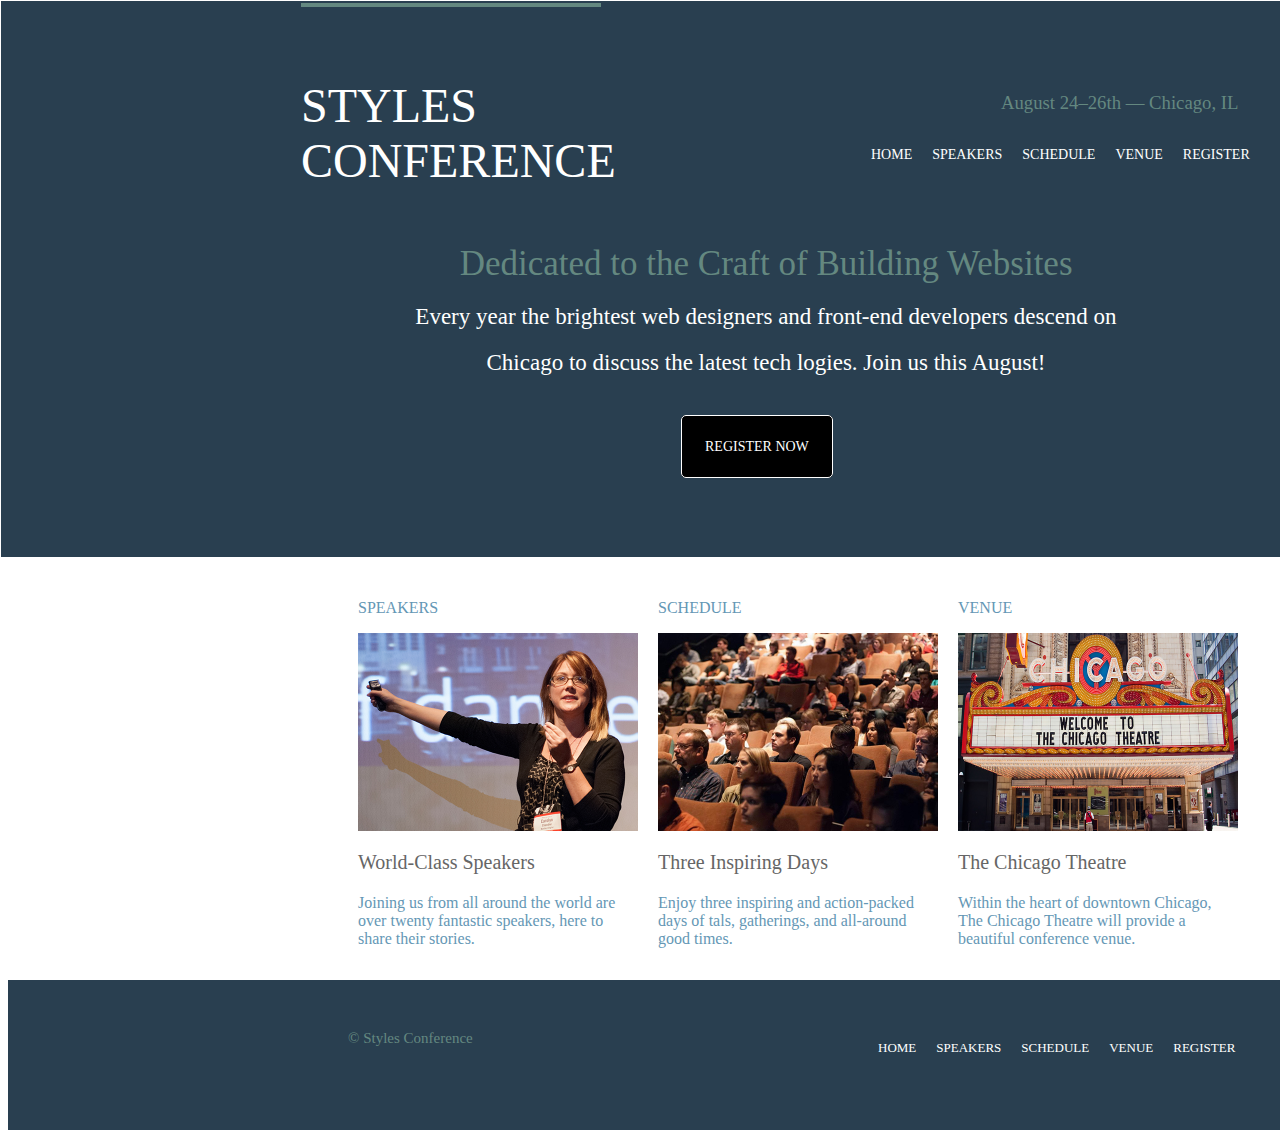
<file: index.html>
<html lang="en">

<head>
    <meta charset="UTF-8">
    <title>Styles Conference!</title>
    <link rel="stylesheet" href="style.css">
</head>

<body>
    <section class="section1">
        <hr>

        <a href="index.html" class="a1"
            style="font-size: 48px;font-weight: 100;font-family: inherit;">STYLES<br>CONFERENCE</a>
        <h3 style="color: 648880;font-weight: lighter;position: relative;left: 1000px;bottom: 50px;">August 24–26th —
            Chicago, IL</h3>

        <nav style="position: relative;left: 520px;bottom: 110px;font-size: 14px;">
            <ul style="list-style-type:none;">
                <li>
                    <a href="index.html" class="a1">HOME </a>
                </li>
                <li>
                    <a href="Speakers.html" class="a1">SPEAKERS</a>
                </li>
                <li>
                    <a href="Schedule.html" class="a1">SCHEDULE</a>
                </li>
                <li>
                    <a href="Venue.html" class="a1">VENUE</a>
                </li>
                <li>
                    <a href="Register.html" class="a1">REGISTER</a>
                </li>
            </ul>
        </nav>

        <header>
            <p style="position: relative;left: 20px;font-size: 35px;color: 648880;top: 25px;">Dedicated to the Craft of
                Building Websites</p>
            <p style="text-align: center;color: white;font-size: 23px;line-height: 2;">Every year the brightest web
                designers and front-end developers descend on<br>Chicago to discuss the latest tech logies. Join us this
                August!</p>
        </header>

        <a href="Register.html" class="a2">REGISTER NOW</a>

    </section>


    <section class="section2">
        <ul style="list-style-type:none;">
            <li>
                <div>
                    <p>SPEAKERS</p>
                    <a href="Speakers.html" class="a3">
                    <img src="speakers.jpg" alt="SPEAKERS" style="width: 280;height: 198;">
                    <p style="font-size: 20px;">World-Class Speakers</p>
                </a>
                    <p>Joining us from all around the world are<br>over twenty fantastic speakers, here to<br>share
                        their
                        stories.
                    </p>
                </div>
            </li>

            <li>
                <div>
                    <p>SCHEDULE</p>
                    <a href="Schedule.html" class="a3">
                    <img src="schedule.jpg" alt="SCHEDULE" style="width: 280;height: 198;">
                    <p style="font-size: 20px;">Three Inspiring Days</p>
                    </a>
                    <p>Enjoy three inspiring and action-packed<br>days of tals, gatherings, and all-around<br>good
                        times.
                    </p>
                </div>
            </li>

            <li>
                <div>
                    <p>VENUE</p>
                    <a href=" Venue.html" class="a3">
                        <img src=" venue.jpg" alt="VENUE" style="width: 280;height: 198;">
                        <p style="font-size: 20px;">The Chicago Theatre</p>
                    </a>
                    <p>Within the heart of downtown Chicago,<br>The Chicago Theatre will provide a<br>beautiful
                        conference venue.
                    </p>
                </div>
            </li>
        </ul>
    </section>

    <section class="section3">
        <footer style="color: 648880;position: relative;top: 50px;right: 600px;font-size: 15px;">
            © Styles Conference
        </footer>

        <nav style="position: relative;left: 520px;bottom: 45px; font-size: 13px;font-weight: 100;">
            <ul style="list-style-type:none;">
                <li>
                    <a href="index.html" class="a1">HOME </a>
                </li>
                <li>
                    <a href=" Speakers.html" class="a1">SPEAKERS</a>
                </li>
                <li>
                    <a href=" Schedule.html" class="a1">SCHEDULE</a>
                </li>
                <li>
                    <a href=" Venue.html" class="a1">VENUE</a>
                </li>
                <li>
                    <a href=" Register.html" class="a1">REGISTER</a>
                </li>
            </ul>
        </nav>
    </section>
</body>

</html>
</file>
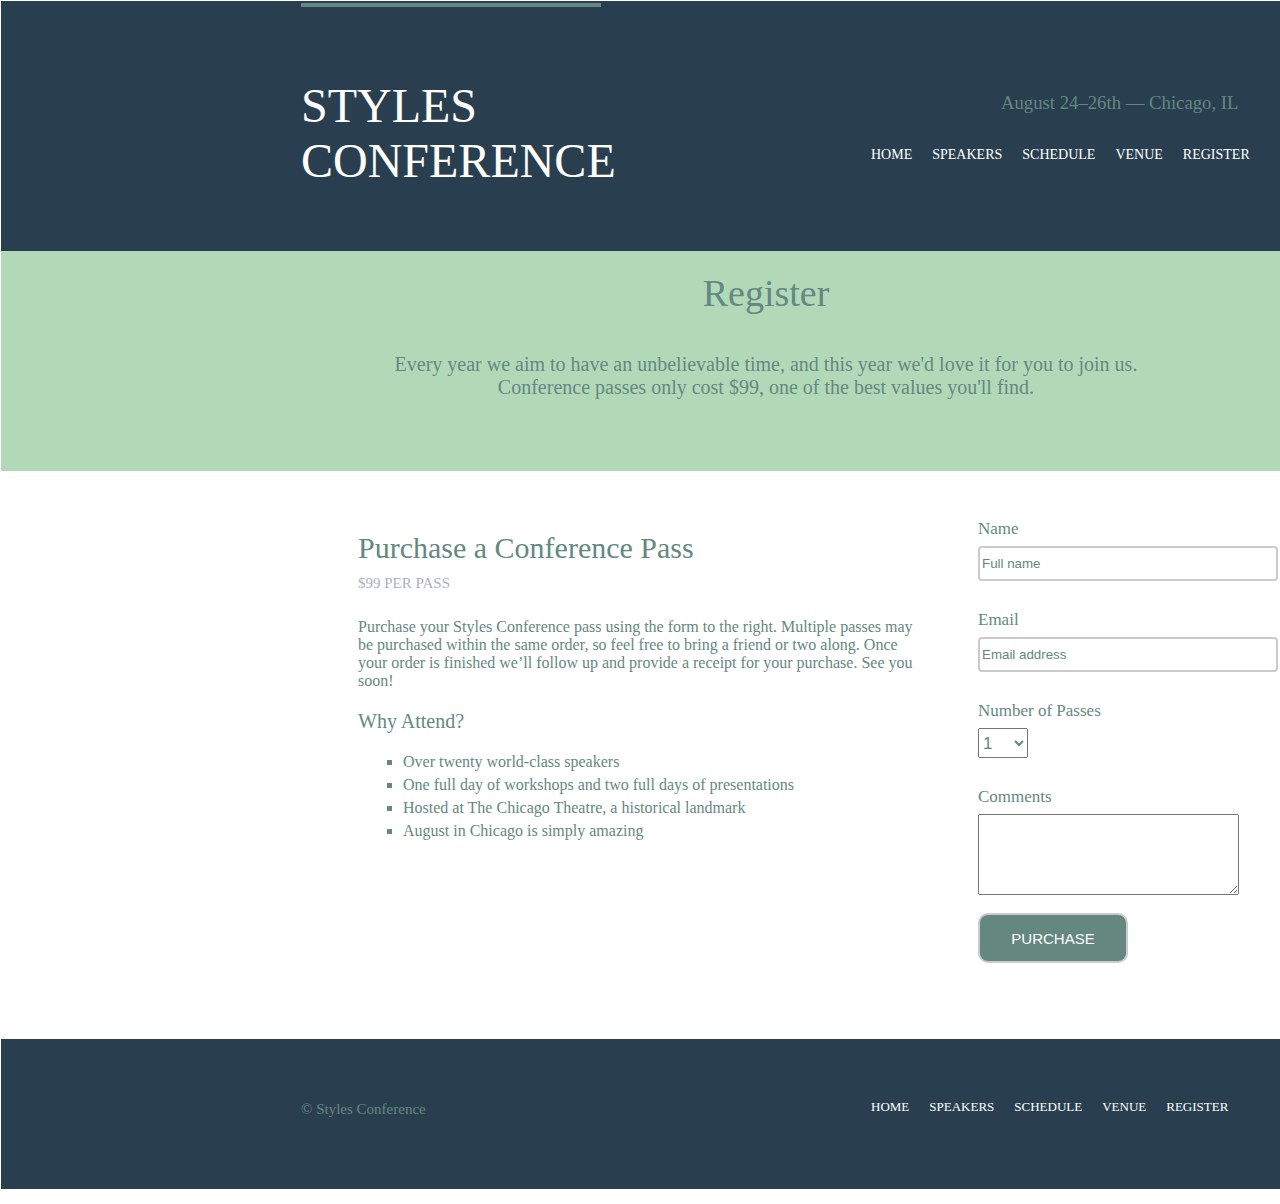
<file: Register.html>
<html lang="en">
<head>
    <meta charset="UTF-8">    
    <title>Styles Conference!</title>
    <link rel="stylesheet" href="style.css">
</head>
<body>
    <section class="section1" style="height: 250px;">
        <hr>

        <a href="index.html" class="a1"
            style="font-size: 48px;font-weight: 100;font-family: inherit;">STYLES<br>CONFERENCE</a>
        <h3 style="color: 648880;font-weight: lighter;position: relative;left: 1000px;bottom: 50px;">August 24–26th —
            Chicago, IL</h3>

        <nav style="position: relative;left: 520px;bottom: 110px;font-size: 14px;">
            <ul style="list-style-type:none;">
                <li>
                    <a href="index.html" class="a1">HOME </a>
                </li>
                <li>
                    <a href=" Speakers.html" class="a1">SPEAKERS</a>
                </li>
                <li>
                    <a href=" Schedule.html" class="a1">SCHEDULE</a>
                </li>
                <li>
                    <a href=" Venue.html" class="a1">VENUE</a>
                </li>
                <li>
                    <a href=" Register.html" class="a1">REGISTER</a>
                </li>
            </ul>
        </nav>

    </section>

    <section class="section2b">
        <header>
            <p style="font-size: 38px;">Register</p>
            <p style="font-size: 20px;">Every year we aim to have an unbelievable time, and this year we'd love it for you to join us.<br>Conference passes only cost $99, one of the best values you'll find.</p>
        </header>
    </section>

        <section style="font-family: 'Lato';position: relative;left: 350px;color: 648880;font-weight: 100;bottom: 25px;height: 500px;">
            <p style="font-size: 30px;position: relative; top: 10px;">Purchase a Conference Pass</p>
            <p style="font-size: 15px;font-weight: 500;color: A9B2C0;position: relative;bottom: 10px;">$99 PER PASS</p>
            <p>Purchase your Styles Conference pass using the form to the right. Multiple passes may<br>be purchased within the same order, so feel free to bring a friend or two along. Once<br>your order is finished we’ll follow up and provide a receipt for your purchase. See you<br>soon!</p>
        <p style="font-size: 20px;" >Why Attend?</p>
        <ul style="list-style: square;">
            <li style="float: none;margin: 5px;">Over twenty world-class speakers</li>
            <li style="float: none;margin: 5px;">One full day of workshops and two full days of presentations</li>
            <li style="float: none;margin: 5px;">Hosted at The Chicago Theatre, a historical landmark</li>
            <li style="float: none;margin: 5px;">August in Chicago is simply amazing</li>
        </ul>

        <div style="position: relative; left: 620px;bottom: 330px;">
            <form>
                <label>Name</label>
                <br>
                <input type="text" placeholder="Full name" required>
                <br><br><br>
                <label>Email</label>
                <br>
                <input type="email" placeholder="Email address" required>
                <br><br><br>
                <label>Number of Passes</label>
                <br>
                <select>
                    <option>1</option>
                    <option>2</option>
                    <option>3</option>
                    <option>4</option>
                    <option>5</option>
                </select>
                <br><br><br>
                <label>Comments</label>
                <br>
                <textarea cols="30" rows="5"></textarea>
                <br><br>
                <input type="submit" value="PURCHASE" class="input1">
            </form>
        </div>
        </section>




    <section class="section3" style="position: relative;right: 7px; bottom: 7px;">
        
        <footer style="color: 648880;position: relative;top: 62px;left: 300px;font-size: 15px;">
            © Styles Conference
        </footer>

        <nav style="position: relative;left: 520px;bottom: 45px; font-size: 13px;font-weight: 100;">
            <ul style="list-style-type:none;">
                <li>
                    <a href="index.html" class="a1">HOME </a>
                </li>
                <li>
                    <a href=" Speakers.html" class="a1">SPEAKERS</a>
                </li>
                <li>
                    <a href=" Schedule.html" class="a1">SCHEDULE</a>
                </li>
                <li>
                    <a href=" Venue.html" class="a1">VENUE</a>
                </li>
                <li>
                    <a href=" Register.html" class="a1">REGISTER</a>
                </li>
            </ul>
        </nav>
    </section>
</body>
</html>
</file>
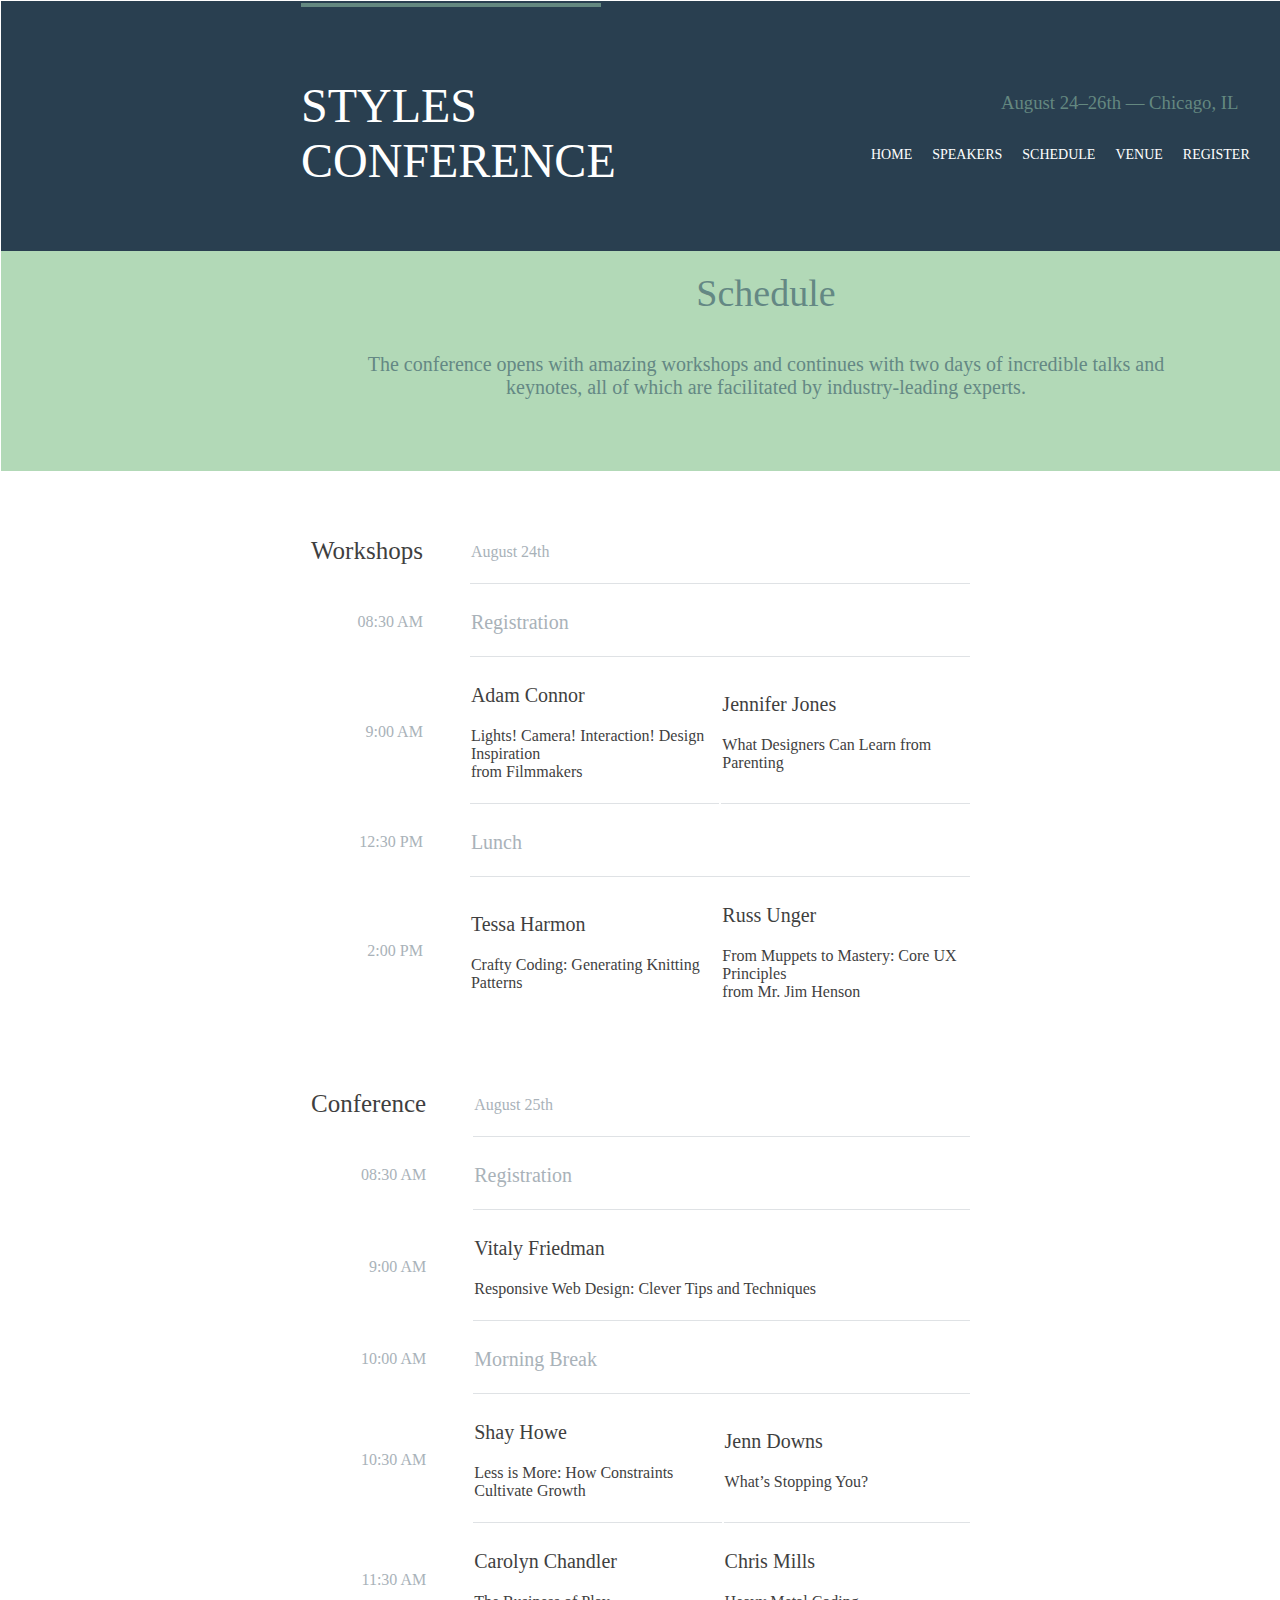
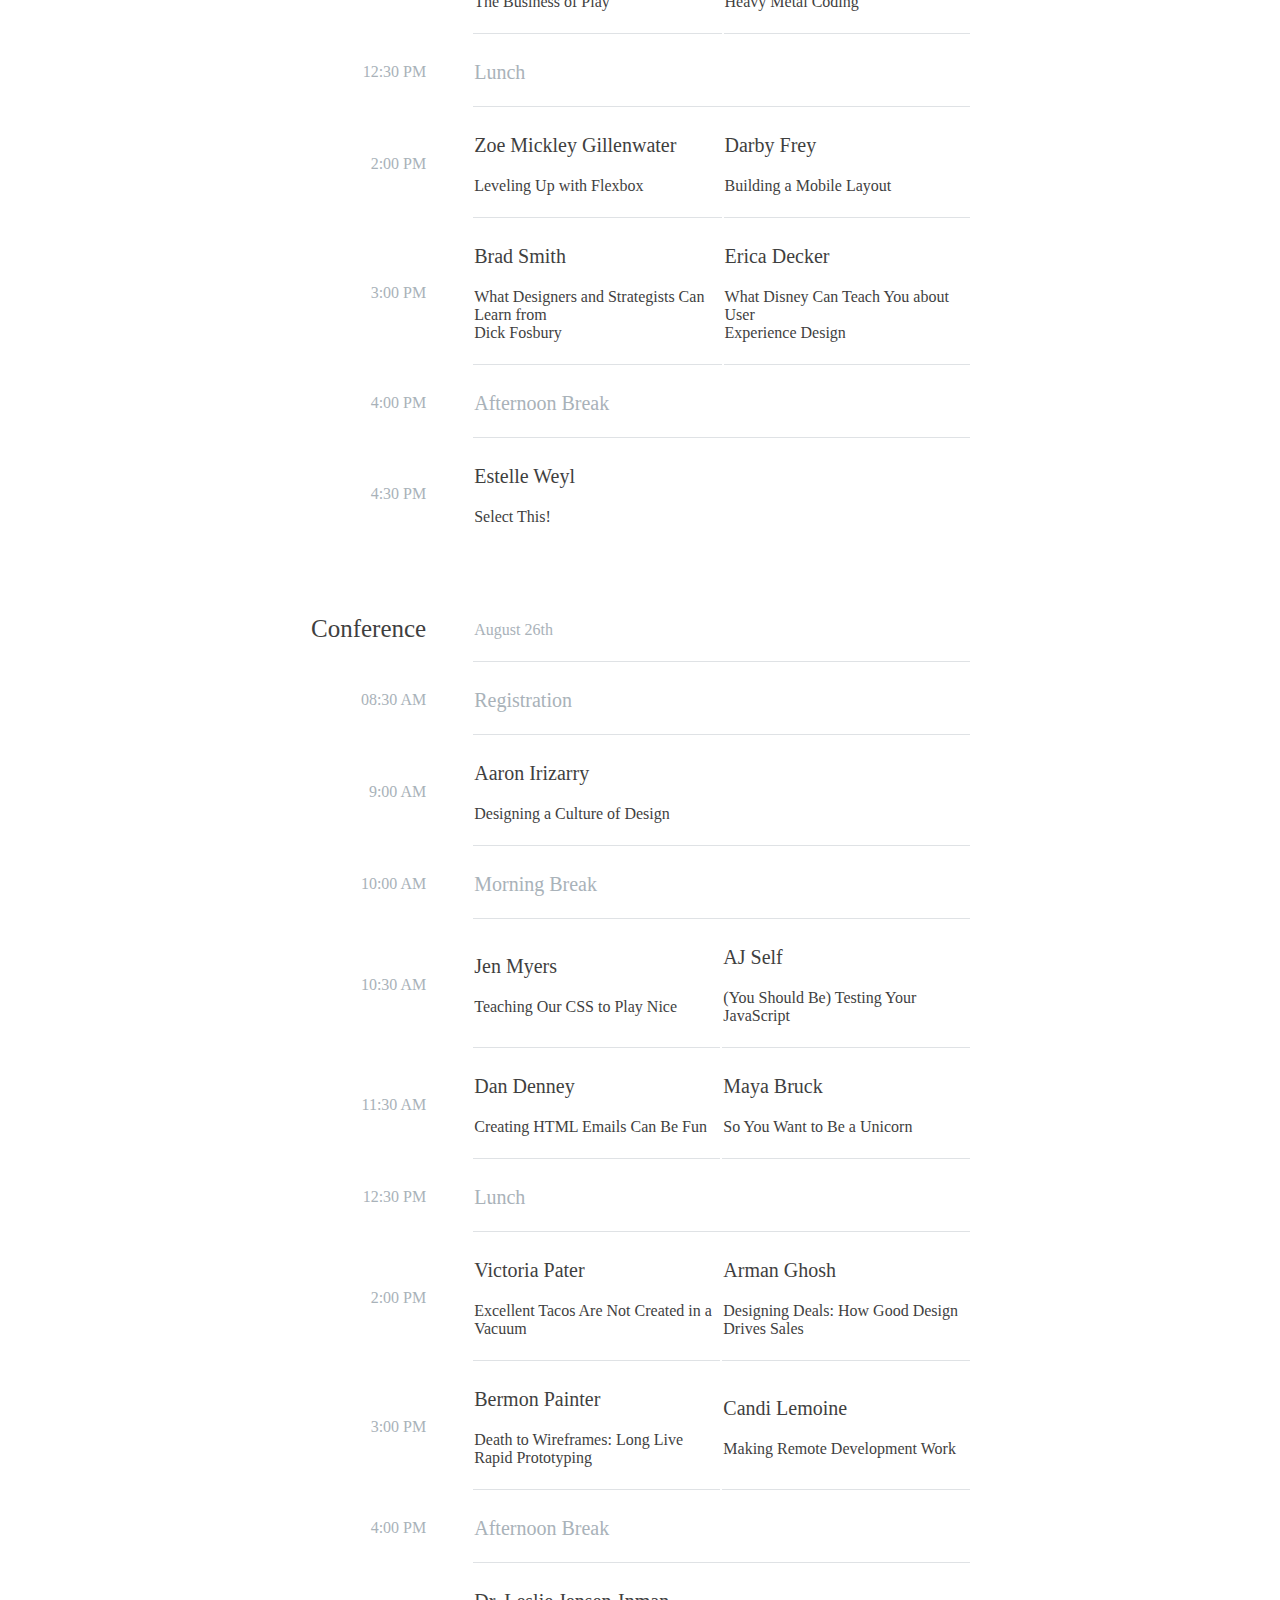
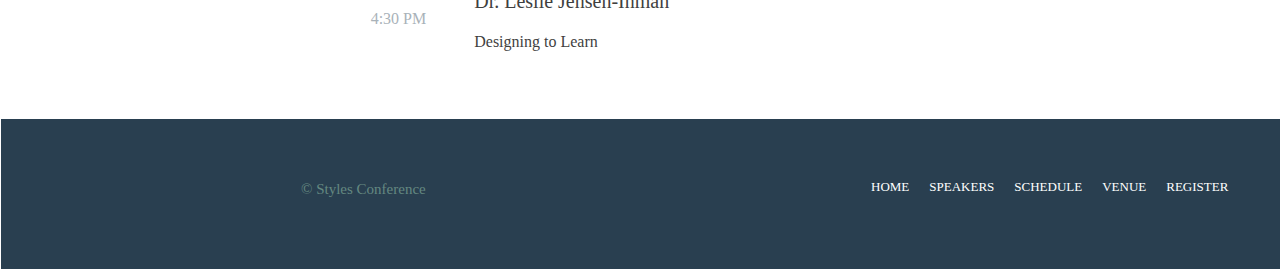
<file: Schedule.html>
<html lang="en">

<head>
    <meta charset="UTF-8">
    <title>Styles Conference!</title>
    <link rel="stylesheet" href="style.css">
</head>

<body>

    <section class="section1" style="height: 250px;">
        <hr>

        <a href="index.html" class="a1"
            style="font-size: 48px;font-weight: 100;font-family: inherit;">STYLES<br>CONFERENCE</a>
        <h3 style="color: 648880;font-weight: lighter;position: relative;left: 1000px;bottom: 50px;">August 24–26th —
            Chicago, IL</h3>

        <nav style="position: relative;left: 520px;bottom: 110px;font-size: 14px;">
            <ul style="list-style-type:none;">
                <li>
                    <a href="index.html" class="a1">HOME </a>
                </li>
                <li>
                    <a href=" Speakers.html" class="a1">SPEAKERS</a>
                </li>
                <li>
                    <a href=" Schedule.html" class="a1">SCHEDULE</a>
                </li>
                <li>
                    <a href=" Venue.html" class="a1">VENUE</a>
                </li>
                <li>
                    <a href=" Register.html" class="a1">REGISTER</a>
                </li>
            </ul>
        </nav>


    </section>

    <section class="section2b">
        <header>
            <p style="font-size: 38px;">Schedule</p>
            <p style="font-size: 20px;">The conference opens with amazing workshops and continues with two days of
                incredible talks and<br>keynotes, all of which are facilitated by industry-leading experts.</p>
        </header>
    </section>





    <section style="padding-left: 300px;padding-right: 300px;">
        <table style="color: #a9b2b9;  width: 100%; margin-bottom: 44px;">

            <tr>
                <th style="font-weight: 100;font-size: 25px;color:#3f3f3f;" scope="col">Workshops</th>
                <td colspan="2">August 24th</td>


            </tr>


            <tr>
                <th>08:30 AM</th>

                <td colspan="2">
                    <p style="font-size: 20px;">Registration</p>
                </td>

            </tr>


            <tr>

                <th>9:00 AM</th>
                <td>
                    <a href=" Speakers.html#a" >
                        <p style="font-size: 20px;">Adam Connor</p>
                    </a>
                    <a href="">
                        <p>Lights! Camera! Interaction! Design Inspiration<br>from Filmmakers</p>
                    </a>
                </td>

                <td>
                    <a href="">
                        <p style="font-size: 20px;">Jennifer Jones</p>
                    </a>
                    <a href="">
                        <p>What Designers Can Learn from Parenting</p>
                    </a>
                </td>



            </tr>


            <tr>
                <th>12:30 PM</th>

                <td colspan="2">
                    <p style="font-size: 20px;"> Lunch</p>
                </td>

            </tr>


            <tr>
                <th>2:00 PM</th>
                <td style="border-bottom: none;">
                    <a href="">
                        <p style="font-size: 20px;"> Tessa Harmon</p>
                    </a>
                    <a href="">
                        <p>Crafty Coding: Generating Knitting Patterns</p>
                    </a>
                </td>

                <td style="border-bottom: none;">
                    <a href="">
                        <p style="font-size: 20px;">Russ Unger</p>
                    </a>
                    <a href="">
                        <p>From Muppets to Mastery: Core UX Principles<br>from Mr. Jim Henson</p>
                    </a>
                </td>

            </tr>

        </table>









        <table style="color: #a9b2b9;  width: 100%; margin-bottom: 44px;">

            <tr>
                <th style="font-weight: 100;font-size: 25px;color:#3f3f3f;" scope="col">Conference</th>
                <td colspan="2">August 25th</td>

            </tr>

            <tr>
                <th>08:30 AM</th>

                <td colspan="2">
                    <p style="font-size: 20px;">Registration</p>
                </td>

            </tr>


            <tr>

                <th>9:00 AM</th>
                <td colspan="2">
                    <a href="">
                        <p style="font-size: 20px;">Vitaly Friedman </p>
                    </a>
                    <a href="">
                        <p>Responsive Web Design: Clever Tips and Techniques</p>
                    </a>
                </td>

            </tr>

            <tr>
                <th>10:00 AM</th>
                
                <td colspan="2">
                    <p style="font-size: 20px;">Morning Break</p> 
                 </td>
            </tr>


            <tr>
                <th>10:30 AM</th>
                <td >
                    <a href="">
                        <p style="font-size: 20px;">Shay Howe</p>
                    </a>
                    <a href="">
                        <p>Less is More: How Constraints Cultivate Growth</p>
                    </a>
                </td>

                <td>
                    <a href="">
                        <p style="font-size: 20px;">Jenn Downs</p>
                    </a>
                    <a href="">
                        <p>What’s Stopping You?</p>
                    </a>
                </td>

            </tr>




            <tr>
                <th>11:30 AM</th>
                <td>
                    <a href="">
                        <p style="font-size: 20px;">Carolyn Chandler</p>
                    </a>
                    <a href="">
                        <p>The Business of Play</p>
                    </a>
                </td>

                <td >
                    <a href="">
                        <p style="font-size: 20px;">Chris Mills</p>
                    </a>
                    <a href="">
                        <p>Heavy Metal Coding</p>
                    </a>
                </td>

            </tr>



            <tr>
                <th>12:30 PM</th>

                <td colspan="2">
                    <p style="font-size: 20px;"> Lunch</p>
                </td>

            </tr>



            <tr>
                <th>2:00 PM</th>
                <td >
                    <a href="">
                        <p style="font-size: 20px;">Zoe Mickley Gillenwater</p>
                    </a>
                    <a href="">
                        <p>Leveling Up with Flexbox</p>
                    </a>
                </td>

                <td>
                    <a href="">
                        <p style="font-size: 20px;">Darby Frey</p>
                    </a>
                    <a href="">
                        <p>Building a Mobile Layout</p>
                    </a>
                </td>

            </tr>


            <tr>
                <th>3:00 PM</th>
                <td >
                    <a href="">
                        <p style="font-size: 20px;">Brad Smith</p>
                    </a>
                    <a href="">
                        <p>What Designers and Strategists Can Learn from<br>Dick Fosbury</p>
                    </a>
                </td>

                <td>
                    <a href="">
                        <p style="font-size: 20px;">Erica Decker</p>
                    </a>
                    <a href="">
                        <p>What Disney Can Teach You about User<br>Experience Design</p>
                    </a>
                </td>

            </tr>

            
            <tr>
                <th>4:00 PM</th>

                <td colspan="2">
                    <p style="font-size: 20px;"> Afternoon Break</p>
                </td>

            </tr>

            <tr>

                <th>4:30 PM</th>
                <td colspan="2" style="border-bottom: none;">
                    <a href="">
                        <p style="font-size: 20px;">Estelle Weyl</p>
                    </a>
                    <a href="">
                        <p>Select This!</p>
                    </a>
                </td>

            </tr>

        </table>




        <table style="color: #a9b2b9;  width: 100%; margin-bottom: 44px;">

            <tr>
                <th style="font-weight: 100;font-size: 25px;color:#3f3f3f;" scope="col">Conference</th>
                <td colspan="2">August 26th</td>

            </tr>

            <tr>
                <th>08:30 AM</th>

                <td colspan="2">
                    <p style="font-size: 20px;">Registration</p>
                </td>

            </tr>


            <tr>

                <th>9:00 AM</th>
                <td colspan="2">
                    <a href="">
                        <p style="font-size: 20px;">Aaron Irizarry</p>
                    </a>
                    <a href="">
                        <p>Designing a Culture of Design</p>
                    </a>
                </td>

            </tr>

            <tr>
                <th>10:00 AM</th>
                
                <td colspan="2">
                    <p style="font-size: 20px;">Morning Break</p> 
                 </td>
            </tr>


            <tr>
                <th>10:30 AM</th>
                <td >
                    <a href="">
                        <p style="font-size: 20px;">Jen Myers</p>
                    </a>
                    <a href="">
                        <p>Teaching Our CSS to Play Nice</p>
                    </a>
                </td>

                <td>
                    <a href="">
                        <p style="font-size: 20px;">AJ Self</p>
                    </a>
                    <a href="">
                        <p>(You Should Be) Testing Your JavaScript</p>
                    </a>
                </td>

            </tr>




            <tr>
                <th>11:30 AM</th>
                <td>
                    <a href="">
                        <p style="font-size: 20px;">Dan Denney</p>
                    </a>
                    <a href="">
                        <p>Creating HTML Emails Can Be Fun</p>
                    </a>
                </td>

                <td >
                    <a href="">
                        <p style="font-size: 20px;">Maya Bruck</p>
                    </a>
                    <a href="">
                        <p>So You Want to Be a Unicorn</p>
                    </a>
                </td>

            </tr>



            <tr>
                <th>12:30 PM</th>

                <td colspan="2">
                    <p style="font-size: 20px;"> Lunch</p>
                </td>

            </tr>



            <tr>
                <th>2:00 PM</th>
                <td >
                    <a href="">
                        <p style="font-size: 20px;">Victoria Pater</p>
                    </a>
                    <a href="">
                        <p>Excellent Tacos Are Not Created in a Vacuum</p>
                    </a>
                </td>

                <td>
                    <a href="">
                        <p style="font-size: 20px;">Arman Ghosh</p>
                    </a>
                    <a href="">
                        <p>Designing Deals: How Good Design Drives Sales</p>
                    </a>
                </td>

            </tr>


            <tr>
                <th>3:00 PM</th>
                <td >
                    <a href="">
                        <p style="font-size: 20px;">Bermon Painter</p>
                    </a>
                    <a href="">
                        <p>Death to Wireframes: Long Live Rapid Prototyping</p>
                    </a>
                </td>

                <td>
                    <a href="">
                        <p style="font-size: 20px;">Candi Lemoine</p>
                    </a>
                    <a href="">
                        <p>Making Remote Development Work</p>
                    </a>
                </td>

            </tr>

            
            <tr>
                <th>4:00 PM</th>

                <td colspan="2">
                    <p style="font-size: 20px;"> Afternoon Break</p>
                </td>

            </tr>

            <tr>

                <th>4:30 PM</th>
                <td colspan="2" style="border-bottom: none;">
                    <a href="">
                        <p style="font-size: 20px;">Dr. Leslie Jensen-Inman</p>
                    </a>
                    <a href="">
                        <p>Designing to Learn</p>
                    </a>
                </td>

            </tr>

        </table>

    </section>







    <section class="section3" style="position: relative;right: 7px; ">

        <footer style="color: 648880;position: relative;top: 62px;left: 300px;font-size: 15px;">
            © Styles Conference
        </footer>

        <nav style="position: relative;left: 520px;bottom: 45px; font-size: 13px;font-weight: 100;">
            <ul style="list-style-type:none;">
                <li>
                    <a href="index.html" class="a1">HOME </a>
                </li>
                <li>
                    <a href=" Speakers.html" class="a1">SPEAKERS</a>
                </li>
                <li>
                    <a href=" Schedule.html" class="a1">SCHEDULE</a>
                </li>
                <li>
                    <a href=" Venue.html" class="a1">VENUE</a>
                </li>
                <li>
                    <a href=" Register.html" class="a1">REGISTER</a>
                </li>
            </ul>
        </nav>
    </section>


</body>

</html>
</file>
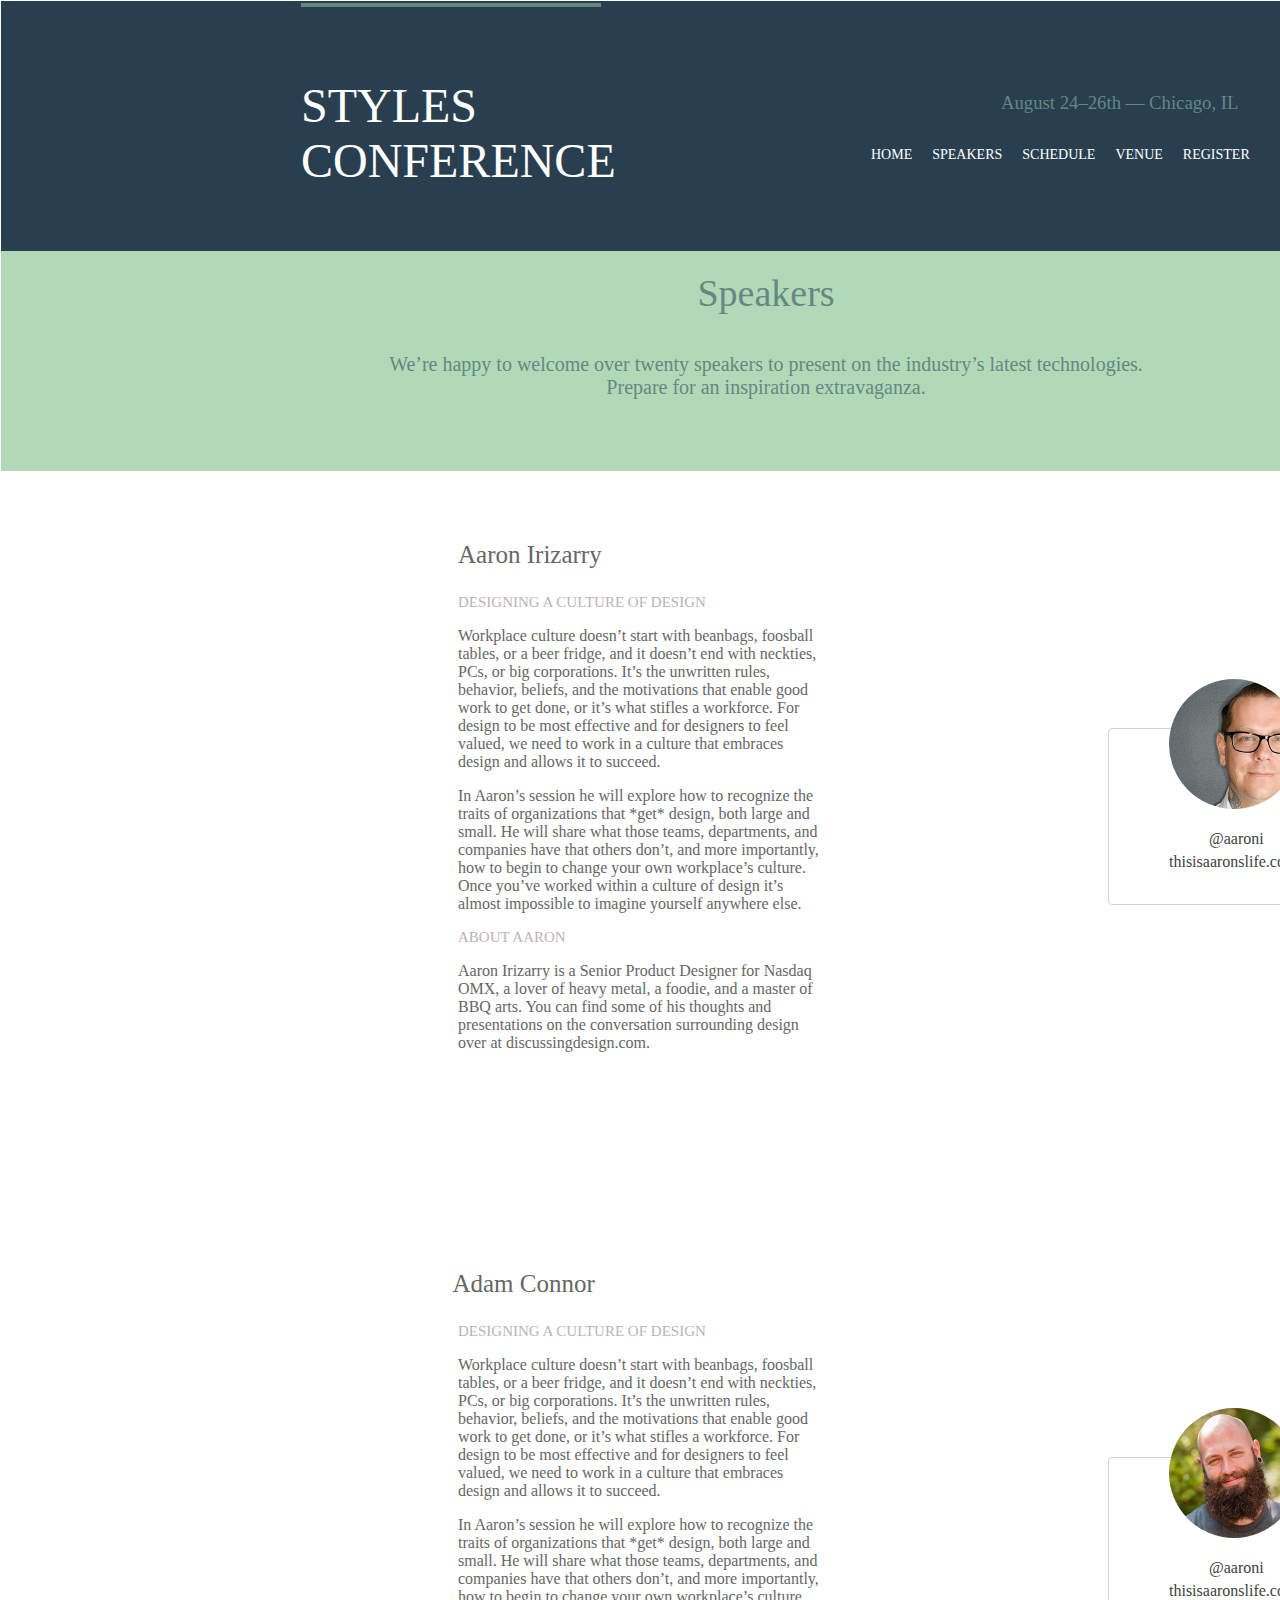
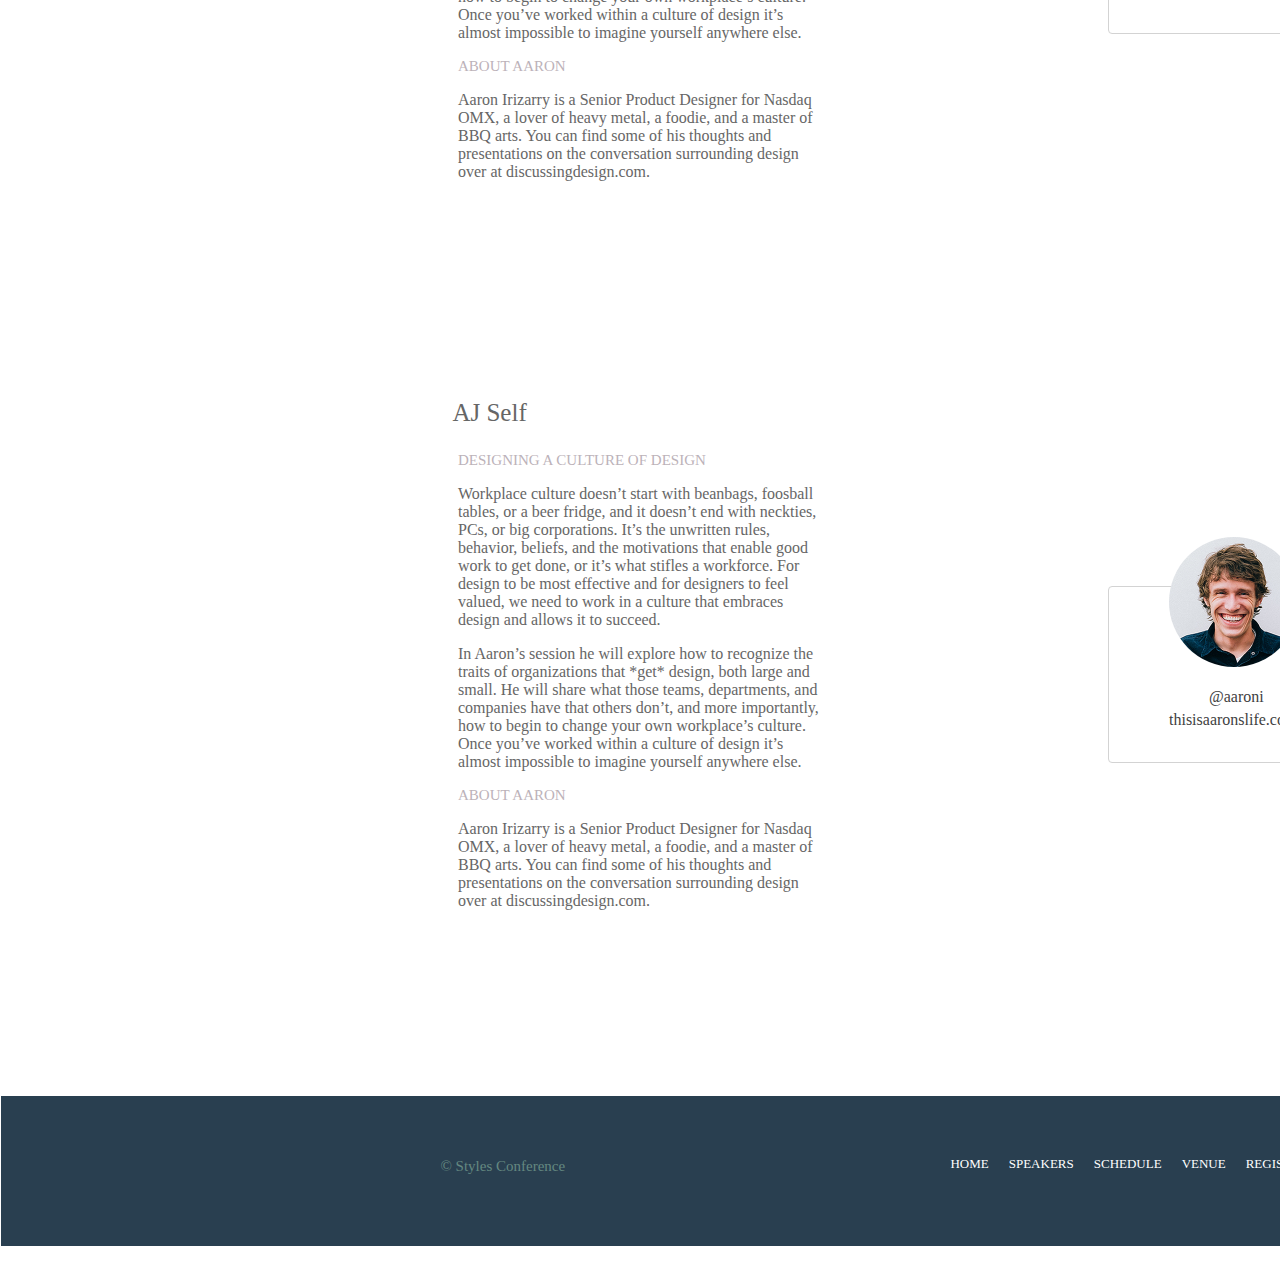
<file: Speakers.html>
<html lang="en">

<head>
    <meta charset="UTF-8">
    <title>Styles Conference!</title>
    <link rel="stylesheet" href="style.css">
</head>

<body>

    <section class="section1" style="height: 250px;">
        <hr>

        <a href="index.html" class="a1"
            style="font-size: 48px;font-weight: 100;font-family: inherit;">STYLES<br>CONFERENCE</a>
        <h3 style="color: 648880;font-weight: lighter;position: relative;left: 1000px;bottom: 50px;">August 24–26th —
            Chicago, IL</h3>

        <nav style="position: relative;left: 520px;bottom: 110px;font-size: 14px;">
            <ul style="list-style-type:none;">
                <li>
                    <a href="index.html" class="a1">HOME </a>
                </li>
                <li>
                    <a href=" Speakers.html" class="a1">SPEAKERS</a>
                </li>
                <li>
                    <a href=" Schedule.html" class="a1">SCHEDULE</a>
                </li>
                <li>
                    <a href=" Venue.html" class="a1">VENUE</a>
                </li>
                <li>
                    <a href=" Register.html" class="a1">REGISTER</a>
                </li>
            </ul>
        </nav>

    </section>


    <section class="section2b">
        <header>
            <p style="font-size: 38px;">Speakers</p>
            <p style="font-size: 20px;">We’re happy to welcome over twenty speakers to present on the industry’s latest
                technologies.<br>Prepare for an inspiration extravaganza.</p>
        </header>
    </section>

















    <section style="padding-left: 450px;padding-right: 450px;color: #666666;font-weight: 300;">

        <div>
            <p style="font-size: 25px;">Aaron Irizarry</p>
            <p style="font-size: 15px;font-weight: 500;color: #BCB2B9;">DESIGNING A CULTURE OF DESIGN</p>
            <p>Workplace culture doesn’t start with beanbags, foosball tables, or a beer fridge, and it
                doesn’t end with neckties, PCs, or big corporations. It’s the unwritten rules, behavior,
                beliefs, and the motivations that enable good work to get done, or it’s what stifles a
                workforce. For design to be most effective and for designers to
                feel valued, we need to work in a culture that embraces design and allows it to succeed.</p>

            <p>In Aaron’s session he will explore how to recognize the traits of organizations that *get*
                design, both large and small. He will share what those teams, departments, and
                companies have that others don’t, and more importantly, how to begin to change your
                own workplace’s culture. Once you’ve worked within a culture of design it’s almost
                impossible to imagine yourself anywhere else.</p>

            <p style="font-size: 15px;font-weight: 500;color: #BCB2B9;">ABOUT AARON</p>

            <p>Aaron Irizarry is a Senior Product Designer for Nasdaq OMX, a lover of heavy metal, a
                foodie, and a master of BBQ arts. You can find some of his thoughts and presentations
                on the conversation surrounding design over at discussingdesign.com.</p>

            <div class="div1">
                <img src=" aaron-irizarry.jpg" alt="" class="img1">
                <ul style="list-style-type:none;position: relative;bottom: 70px;left: 10px;">
                   <li>  <a href="https://twitter.com/aaroni" class="a4" style="position: relative;left: 40px;top: 15px;"> @aaroni </a> </li>
                   <li>  <a href="https://thisisaaronslife.com/" class="a4" >thisisaaronslife.com</a> </li> 
                </ul>
            </div>


        </div>



        <div id="a">
            <p style="font-size: 25px;right:195px;position: relative;">Adam Connor</p>
            <p style="font-size: 15px;font-weight: 500;color: #BCB2B9;">DESIGNING A CULTURE OF DESIGN</p>
            <p>Workplace culture doesn’t start with beanbags, foosball tables, or a beer fridge, and it
                doesn’t end with neckties, PCs, or big corporations. It’s the unwritten rules, behavior,
                beliefs, and the motivations that enable good work to get done, or it’s what stifles a
                workforce. For design to be most effective and for designers to
                feel valued, we need to work in a culture that embraces design and allows it to succeed.</p>

            <p>In Aaron’s session he will explore how to recognize the traits of organizations that *get*
                design, both large and small. He will share what those teams, departments, and
                companies have that others don’t, and more importantly, how to begin to change your
                own workplace’s culture. Once you’ve worked within a culture of design it’s almost
                impossible to imagine yourself anywhere else.</p>

            <p style="font-size: 15px;font-weight: 500;color: #BCB2B9;">ABOUT AARON</p>

            <p>Aaron Irizarry is a Senior Product Designer for Nasdaq OMX, a lover of heavy metal, a
                foodie, and a master of BBQ arts. You can find some of his thoughts and presentations
                on the conversation surrounding design over at discussingdesign.com.</p>

            <div class="div1">
                <img src=" adam-connor.jpg" alt="" class="img1">
                <ul style="list-style-type:none;position: relative;bottom: 70px;left: 10px;">
                   <li>  <a href="https://twitter.com/aaroni" class="a4" style="position: relative;left: 40px;top: 15px;"> @aaroni </a> </li>
                   <li>  <a href="https://thisisaaronslife.com/" class="a4" >thisisaaronslife.com</a> </li> 
                </ul>
            </div>


        </div>



        <div>
            <p style="font-size: 25px;right: 195px;position: relative;">AJ Self</p>
            <p style="font-size: 15px;font-weight: 500;color: #BCB2B9;">DESIGNING A CULTURE OF DESIGN</p>
            <p>Workplace culture doesn’t start with beanbags, foosball tables, or a beer fridge, and it
                doesn’t end with neckties, PCs, or big corporations. It’s the unwritten rules, behavior,
                beliefs, and the motivations that enable good work to get done, or it’s what stifles a
                workforce. For design to be most effective and for designers to
                feel valued, we need to work in a culture that embraces design and allows it to succeed.</p>

            <p>In Aaron’s session he will explore how to recognize the traits of organizations that *get*
                design, both large and small. He will share what those teams, departments, and
                companies have that others don’t, and more importantly, how to begin to change your
                own workplace’s culture. Once you’ve worked within a culture of design it’s almost
                impossible to imagine yourself anywhere else.</p>

            <p style="font-size: 15px;font-weight: 500;color: #BCB2B9;">ABOUT AARON</p>

            <p>Aaron Irizarry is a Senior Product Designer for Nasdaq OMX, a lover of heavy metal, a
                foodie, and a master of BBQ arts. You can find some of his thoughts and presentations
                on the conversation surrounding design over at discussingdesign.com.</p>

            <div class="div1">
                <img src=" aj-self.jpg" alt="" class="img1">
                <ul style="list-style-type:none;position: relative;bottom: 70px;left: 10px;">
                   <li>  <a href="https://twitter.com/aaroni" class="a4" style="position: relative;left: 40px;top: 15px;"> @aaroni </a> </li>
                   <li>  <a href="https://thisisaaronslife.com/" class="a4" >thisisaaronslife.com</a> </li> 
                </ul>
            </div>


        </div>

        
    </section>


















    <section class="section3" style="position: relative;right: 7px; bottom: 7px;">

        <footer style="color: 648880;position: relative;top: 62px;font-size: 15px;right: 200px;">
            © Styles Conference
        </footer>

        <nav style="position: relative;bottom: 45px; font-size: 13px;font-weight: 100;">
            <ul style="list-style-type:none;">
                <li>
                    <a href="index.html" class="a1">HOME </a>
                </li>
                <li>
                    <a href=" Speakers.html" class="a1">SPEAKERS</a>
                </li>
                <li>
                    <a href=" Schedule.html" class="a1">SCHEDULE</a>
                </li>
                <li>
                    <a href=" Venue.html" class="a1">VENUE</a>
                </li>
                <li>
                    <a href=" Register.html" class="a1">REGISTER</a>
                </li>
            </ul>
        </nav>
    </section>
</body>

</html>
</file>
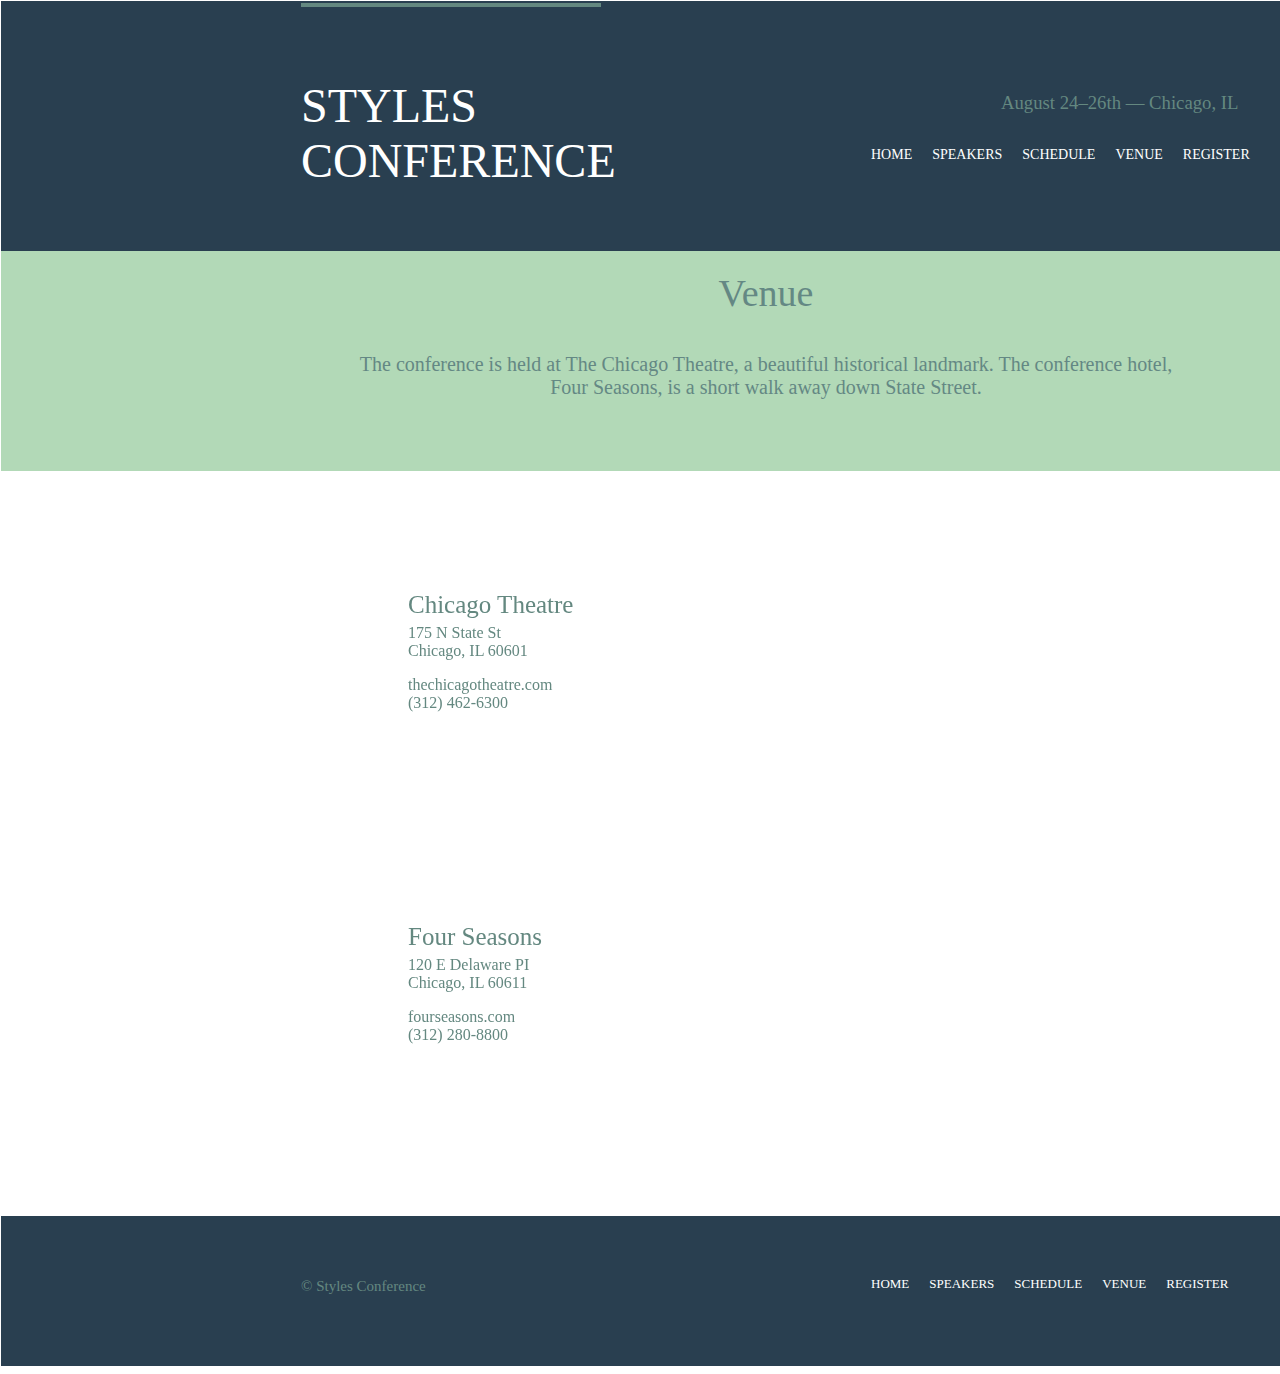
<file: Venue.html>
<html lang="en">

<head>
    <meta charset="UTF-8">
    <title>Styles Conference!</title>
    <link rel="stylesheet" href="style.css">
</head>

<body>


    <section class="section1" style="height: 250px;">
        <hr>

        <a href="index.html" class="a1"
            style="font-size: 48px;font-weight: 100;font-family: inherit;">STYLES<br>CONFERENCE</a>
        <h3 style="color: 648880;font-weight: lighter;position: relative;left: 1000px;bottom: 50px;">August 24–26th —
            Chicago, IL</h3>

        <nav style="position: relative;left: 520px;bottom: 110px;font-size: 14px;">
            <ul style="list-style-type:none;">
                <li>
                    <a href="index.html" class="a1">HOME </a>
                </li>
                <li>
                    <a href=" Speakers.html" class="a1">SPEAKERS</a>
                </li>
                <li>
                    <a href=" Schedule.html" class="a1">SCHEDULE</a>
                </li>
                <li>
                    <a href=" Venue.html" class="a1">VENUE</a>
                </li>
                <li>
                    <a href=" Register.html" class="a1">REGISTER</a>
                </li>
            </ul>
        </nav>


    </section>


    <section class="section2b">
        <header>
            <p style="font-size: 38px;">Venue</p>
            <p style="font-size: 20px;">The conference is held at The Chicago Theatre, a beautiful historical landmark.
                The conference hotel,<br>Four Seasons, is a short walk away down State Street.</p>
        </header>
    </section>

    <section style="height: 700px;">
    <div>
        <iframe
            src="https://www.google.com/maps/embed?pb=!1m18!1m12!1m3!1d612.5763688199023!2d-87.62712175514392!3d41.885315297086265!2m3!1f0!2f0!3f0!3m2!1i1024!2i768!4f13.1!3m3!1m2!1s0x880e2ca55810a493%3A0x4700ddf60fcbfad6!2sThe%20Chicago%20Theatre!5e0!3m2!1sar!2sjo!4v1631833111651!5m2!1sar!2sjo"
            width="600" height="250" style="border:0;position: relative;left: 700px;" allowfullscreen=""
            loading="lazy"></iframe>

            <footer style="position: relative;left: 400px;bottom: 200px;color: 648880;font-weight: 100;">
                <p style="font-size: 25px;">Chicago Theatre</p>
    
                <p style="position: relative;bottom: 20px;">175 N State St<br>
                    Chicago, IL 60601</p>
    
                    <p style="position: relative;bottom: 20px;">thechicagotheatre.com<br>
                        (312) 462-6300</p>
               </footer>

    </div>

    <div style="position: relative;bottom: 100px;">
        <iframe
            src="https://www.google.com/maps/embed?pb=!1m18!1m12!1m3!1d2969.696918806113!2d-87.62295081540252!3d41.899374779220445!2m3!1f0!2f0!3f0!3m2!1i1024!2i768!4f13.1!3m3!1m2!1s0x880fd353c38dcf9b%3A0x403a636ca96a613c!2sFour%20Seasons%20Hotel%20Chicago!5e0!3m2!1sar!2sjo!4v1631833528789!5m2!1sar!2sjo"
            width="600" height="250" style="border:0;position: relative;left: 700px;" allowfullscreen=""
            loading="lazy"></iframe>

            <footer style="position: relative;left: 400px;bottom: 200px;color: 648880;font-weight: 100;">
            <p style="font-size: 25px;">Four Seasons</p>

            <p style="position: relative;bottom: 20px;">120 E Delaware PI<br>
                Chicago, IL 60611</p>

                <p style="position: relative;bottom: 20px;">fourseasons.com<br>
                    (312) 280-8800</p>
           </footer>
    </div>

</section>


    <section class="section3" style="position: relative;right: 7px; ">

        <footer style="color: 648880;position: relative;top: 62px;left: 300px;font-size: 15px;">
            © Styles Conference
        </footer>

        <nav style="position: relative;left: 520px;bottom: 45px; font-size: 13px;font-weight: 100;">
            <ul style="list-style-type:none;">
                <li>
                    <a href="index.html" class="a1">HOME </a>
                </li>
                <li>
                    <a href=" Speakers.html" class="a1">SPEAKERS</a>
                </li>
                <li>
                    <a href=" Schedule.html" class="a1">SCHEDULE</a>
                </li>
                <li>
                    <a href=" Venue.html" class="a1">VENUE</a>
                </li>
                <li>
                    <a href=" Register.html" class="a1">REGISTER</a>
                </li>
            </ul>
        </nav>
    </section>
</body>

</html>
</file>
<file: style.css>
body
{
    font-family: 'Lato';
    
}

.section1
{
    background-color: 293F50;
    width: 1530px;
    height: 556px;
    position: relative;
    right: 7px;
    bottom: 7px;
    font-family: 'Lato';
}

.a1
{
    text-decoration: none;
    color: white;
    position: relative;
    top: 65px;
    left: 300px;
    font-family:'Lato';
}
.a1:hover
{
    color: gray;
}
hr
{
    width: 300px;
    height: 4px;
    position: relative; 
    right: 315px;
    top: 2px;
    background-color: 648880;
    border: none;
}

li{
    float: left;
    margin: 10px;
}

header {
    display: block;
    position: relative; 
    top: 20px;
    font-weight: 100;
  }

.a2
{
    background-color: black;
    border:1px solid white;
    border-radius: 5px;
    color: white;
    padding: 23px;
    text-decoration: none;
    position: relative;
    left: 680px;
    top: 50px;
    font-size: 14px;
}
.a2:hover
{
    background-color: white;
    color: rgb(172, 171, 171); 
}

.section2
{
    background-color: FFFFFF;
    width: 1530px;
    height: 400px;
    position: relative;
    left: 300px;
    bottom: 7px;
    font-family: 'Lato';
    color: 6497B5;
    font-weight: 100;
}

.section3
{
    background-color: 293F50;
    width: 1530px;
    height: 150px;
    position: relative;
    font-family: 'Lato';
}

.a3
{
    text-decoration: none;
    color: rgb(102, 102, 102);
}

.a3:hover
{
    color: rgb(197, 197, 197);
    font-weight: 100;
}

.section2b
{
    background-color: B2D9B7;
    width: 1530px;
    height: 220px;
    position: relative;
    right: 7px;
    bottom: 45px;
    font-family: 'Lato';
    color:648884;
    font-weight: 200;
    text-align: center;
}

label
{
    position: relative;
    bottom: 7px;
    font-size: 17px;
    font-weight: 500;

}
input
{
    height: 35px;
    width: 300px;
    border-radius: 4px;
    border-color: rgb(204, 203, 203);
    border-style: solid;
}
select
{
    height: 30px;
    width: 50px;
    color: 648880;
    font-weight: lighter;
    font-size: 17px;
}

::placeholder
{
    
    color: 648880;
    font-weight: lighter;
}

.input1
{
    width: 150px;
    height: 50px;
    background-color: 648880;
    color: white;
    font-size: 15px;
    border-radius: 10px;
    cursor: pointer;
}
.input1:hover
{
    background-color: rgb(151, 167, 163);
}



td{
border-bottom: 1px solid #dfe2e5;
   padding-top: 25px;
    width: 40%;
    font-weight: 100;
    padding-bottom: 22px;
}
th
{
    text-align: right;
    padding-right: 45px;
    font-weight: 500;
}

td a
{
    text-decoration: none;
    color:#3f3f3f;
}

td a:hover
{
    color: #a9b2b9;
}


.div1
{
    border: 1px solid;
     border-color: lightgray; 
     border-radius: 4px;
      width: 250px;
      height: 175;
      position: relative;
      bottom: 340px;
      left: 650px;
}
.img1
{
clip-path:circle();
width: 130px;
height: 130px;
position:relative;
 left: 60px; 
 bottom: 50px;
}

.a4
{
    text-decoration: none;
    color:#3f3f3f;
}

.a4:hover
{
    color: #a9b2b9;
}
</file>
